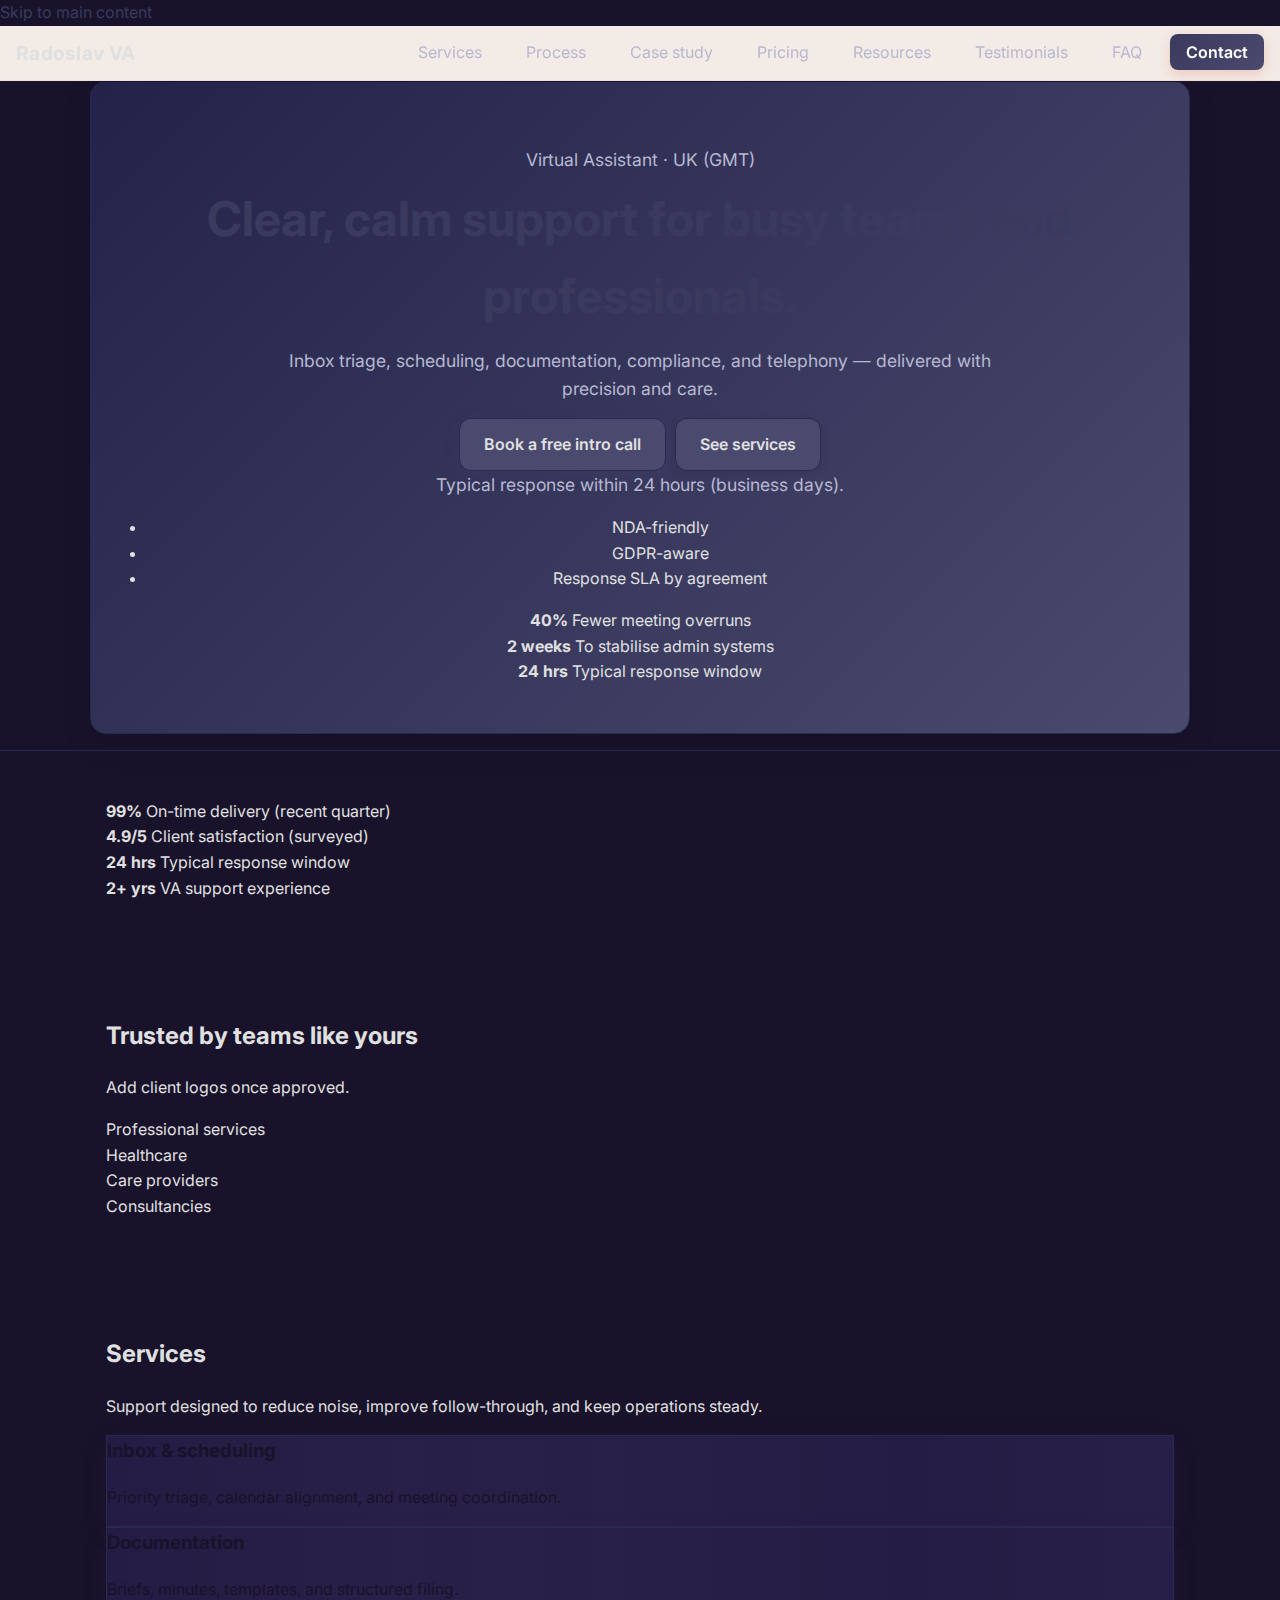
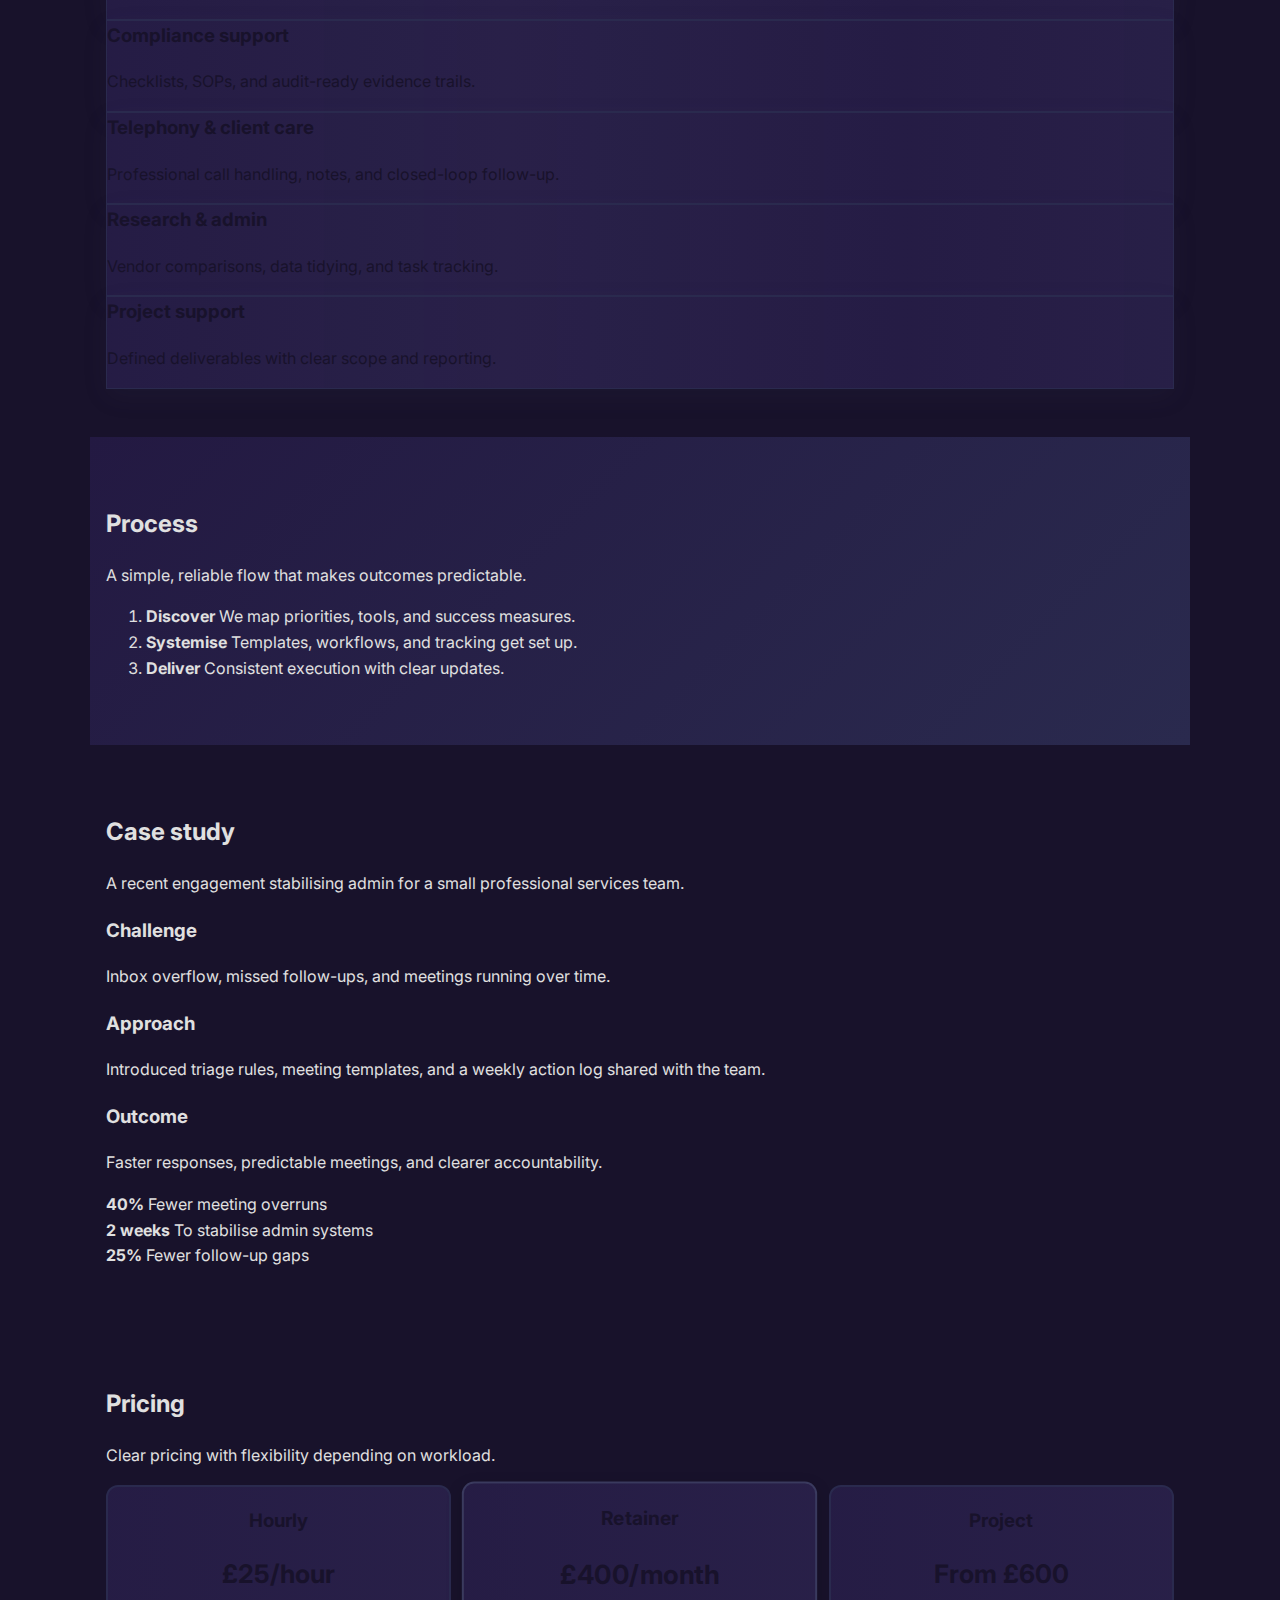
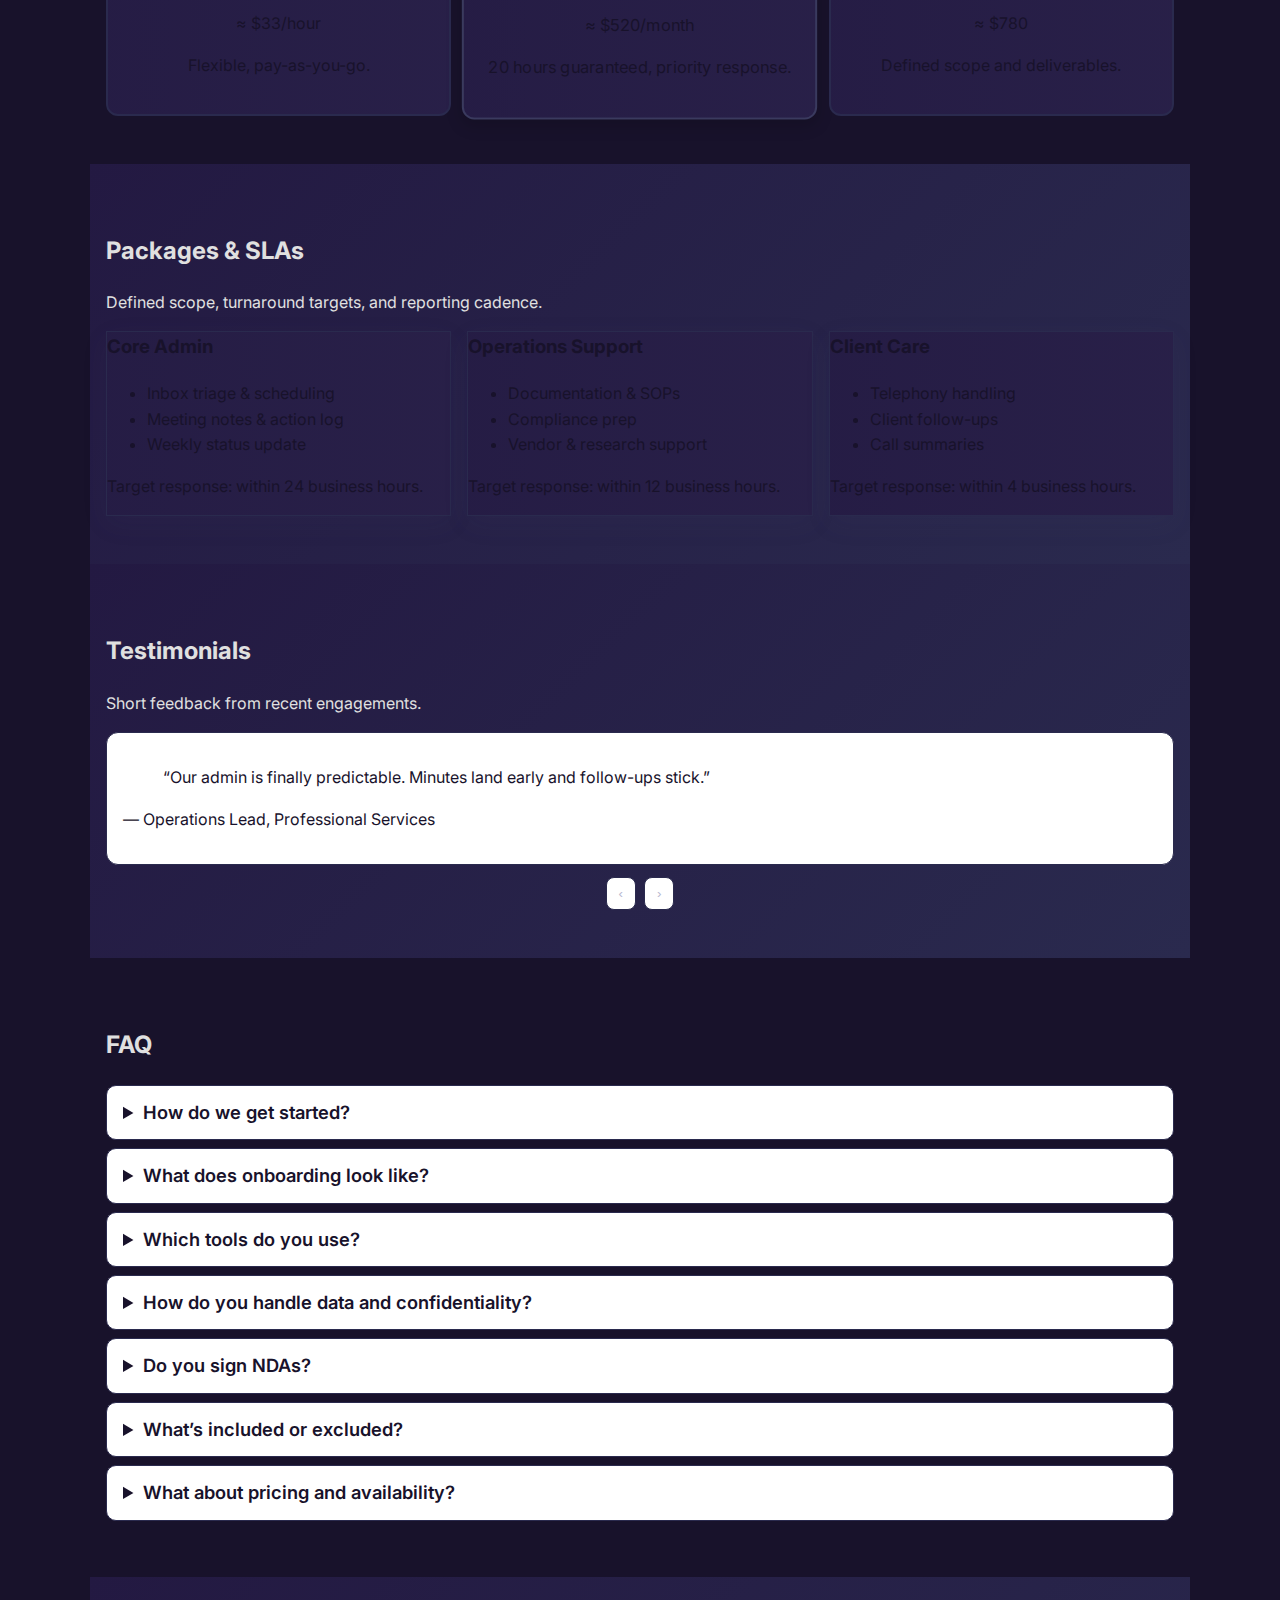
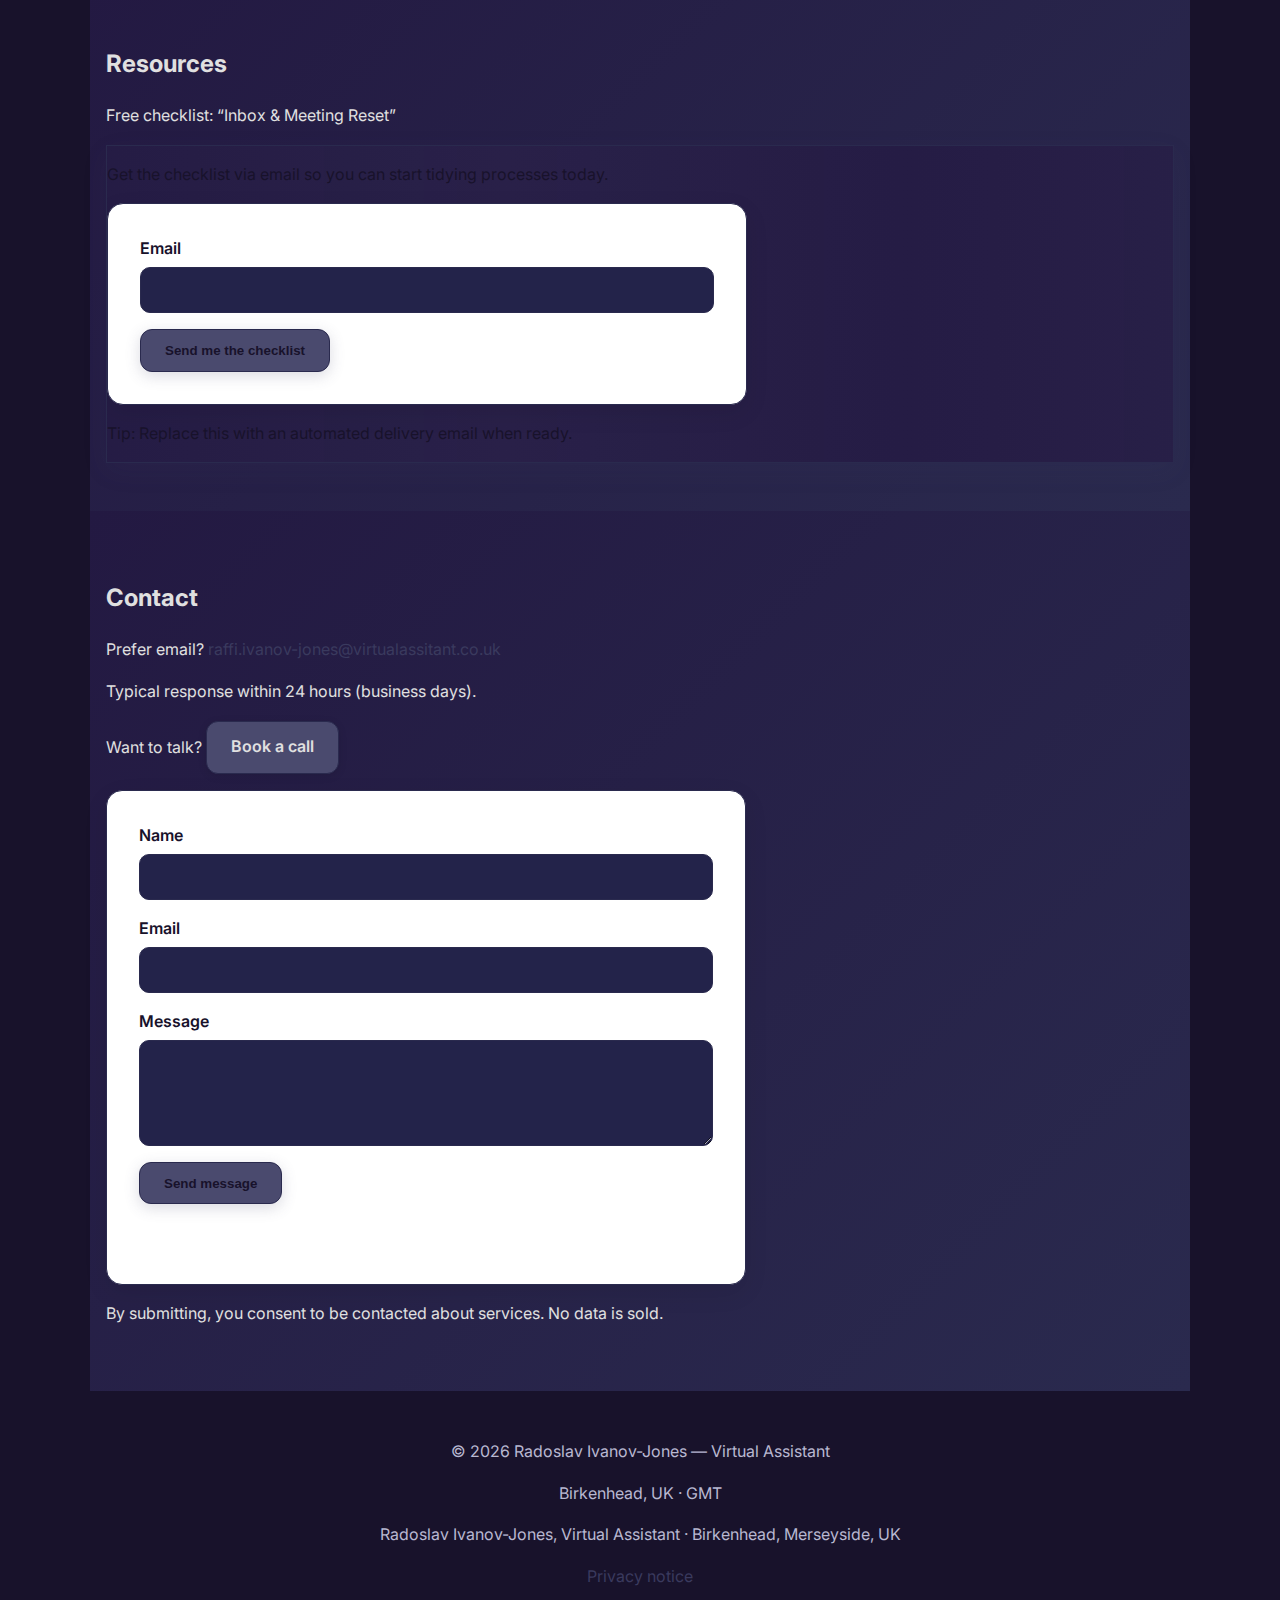
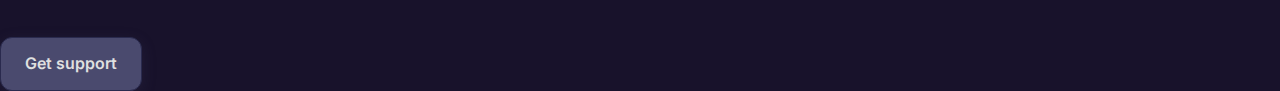
<file: index.html>
<!DOCTYPE html>
<html lang="en">
<head>
  <meta charset="UTF-8" />
  <meta name="viewport" content="width=device-width, initial-scale=1" />
  <title>Radoslav Ivanov-Jones — Virtual Assistant</title>
  <meta name="description" content="Virtual assistant offering administrative support, scheduling, documentation, compliance, and telephony expertise for small businesses and professionals." />
  <meta name="theme-color" content="#7c3aed" />
  <meta property="og:title" content="Radoslav Ivanov-Jones — Virtual Assistant" />
  <meta property="og:description" content="Reliable virtual assistant support for inbox, scheduling, documentation, compliance, and telephony." />
  <meta property="og:type" content="website" />
  <meta property="og:url" content="https://turmentora.github.io/raffi-va-site/" />
  <meta property="og:image" content="https://turmentora.github.io/raffi-va-site/og-image.svg" />
  <meta name="twitter:card" content="summary_large_image" />
  <meta name="twitter:title" content="Radoslav Ivanov-Jones — Virtual Assistant" />
  <meta name="twitter:description" content="Reliable virtual assistant support for inbox, scheduling, documentation, compliance, and telephony." />
  <meta name="twitter:image" content="https://turmentora.github.io/raffi-va-site/og-image.svg" />
  <link rel="canonical" href="https://turmentora.github.io/raffi-va-site/" />
  <link rel="icon" href="favicon.svg" type="image/svg+xml">
  <link rel="preconnect" href="https://fonts.googleapis.com">
  <link rel="preconnect" href="https://fonts.gstatic.com" crossorigin>
  <link href="https://fonts.googleapis.com/css2?family=Inter:wght@400;500;600;700&display=swap" rel="stylesheet">
  <link rel="stylesheet" href="styles.css" />
  <script type="application/ld+json">
    {
      "@context": "https://schema.org",
      "@type": "ProfessionalService",
      "name": "Radoslav Ivanov-Jones — Virtual Assistant",
      "url": "https://turmentora.github.io/raffi-va-site/",
      "image": "https://turmentora.github.io/raffi-va-site/og-image.svg",
      "email": "raffi.ivanov-jones@virtualassitant.co.uk",
      "areaServed": "GB",
      "address": {
        "@type": "PostalAddress",
        "addressLocality": "Birkenhead",
        "addressRegion": "Merseyside",
        "addressCountry": "GB"
      },
      "serviceType": [
        "Inbox & scheduling",
        "Documentation",
        "Compliance support",
        "Telephony & client care",
        "Research & admin",
        "Project support"
      ]
    }
  </script>
  <!-- Google tag (gtag.js) -->
<script async src="https://www.googletagmanager.com/gtag/js?id=G-CX1ML55YNX"></script>
<script>
  window.dataLayer = window.dataLayer || [];
  function gtag(){dataLayer.push(arguments);}
  gtag('js', new Date());
  gtag('config', 'G-CX1ML55YNX');
</script>
</head>
<body>
  <a class="skip-link" href="#main-content">Skip to main content</a>
  <header class="site-header" id="home">
    <nav class="nav" aria-label="Primary">
      <a class="logo" href="#home">Radoslav VA</a>
      <button class="nav-toggle" aria-label="Toggle menu" aria-expanded="false">☰</button>
      <ul class="nav-links">
        <li><a href="#services">Services</a></li>
        <li><a href="#process">Process</a></li>
        <li><a href="#case-study">Case study</a></li>
        <li><a href="#pricing">Pricing</a></li>
        <li><a href="#resources">Resources</a></li>
        <li><a href="#testimonials">Testimonials</a></li>
        <li><a href="#faq">FAQ</a></li>
        <li><a class="cta" href="#contact">Contact</a></li>
      </ul>
    </nav>

    <section class="hero">
      <div class="hero-content">
        <p class="eyebrow">Virtual Assistant · UK (GMT)</p>
        <h1>Clear, calm support for busy teams and professionals.</h1>
        <p class="lead">Inbox triage, scheduling, documentation, compliance, and telephony — delivered with precision and care.</p>
        <div class="hero-actions">
          <a class="btn primary" href="https://calendar.app.google/rwTrBnJSiLK8e8fJ7" target="_blank" rel="noopener" data-cta="intro-call">Book a free intro call</a>
          <a class="btn secondary" href="#services" data-cta="see-services">See services</a>
        </div>
        <p class="muted">Typical response within 24 hours (business days).</p>
        <ul class="trust">
          <li>NDA-friendly</li>
          <li>GDPR-aware</li>
          <li>Response SLA by agreement</li>
        </ul>
      </div>
      <div class="hero-card" aria-hidden="true">
        <div class="stat">
          <strong>40%</strong>
          <span>Fewer meeting overruns</span>
        </div>
        <div class="stat">
          <strong>2 weeks</strong>
          <span>To stabilise admin systems</span>
        </div>
        <div class="stat">
          <strong>24 hrs</strong>
          <span>Typical response window</span>
        </div>
      </div>
    </section>
  </header>

  <main id="main-content">
    <section class="section results-strip" aria-label="Highlights">
      <div class="results-grid">
        <div class="result-item">
          <strong>99%</strong>
          <span>On-time delivery (recent quarter)</span>
        </div>
        <div class="result-item">
          <strong>4.9/5</strong>
          <span>Client satisfaction (surveyed)</span>
        </div>
        <div class="result-item">
          <strong>24 hrs</strong>
          <span>Typical response window</span>
        </div>
        <div class="result-item">
          <strong>2+ yrs</strong>
          <span>VA support experience</span>
        </div>
      </div>
    </section>

    <section class="section trust-row" aria-label="Trusted by">
      <div class="section-head">
        <h2>Trusted by teams like yours</h2>
        <p class="muted">Add client logos once approved.</p>
      </div>
      <div class="trust-grid">
        <div class="trust-item">Professional services</div>
        <div class="trust-item">Healthcare</div>
        <div class="trust-item">Care providers</div>
        <div class="trust-item">Consultancies</div>
      </div>
    </section>

    <section id="services" class="section">
      <div class="section-head">
        <h2>Services</h2>
        <p class="muted">Support designed to reduce noise, improve follow-through, and keep operations steady.</p>
      </div>
      <div class="grid">
        <article class="card">
          <h3>Inbox & scheduling</h3>
          <p>Priority triage, calendar alignment, and meeting coordination.</p>
        </article>
        <article class="card">
          <h3>Documentation</h3>
          <p>Briefs, minutes, templates, and structured filing.</p>
        </article>
        <article class="card">
          <h3>Compliance support</h3>
          <p>Checklists, SOPs, and audit-ready evidence trails.</p>
        </article>
        <article class="card">
          <h3>Telephony & client care</h3>
          <p>Professional call handling, notes, and closed-loop follow-up.</p>
        </article>
        <article class="card">
          <h3>Research & admin</h3>
          <p>Vendor comparisons, data tidying, and task tracking.</p>
        </article>
        <article class="card">
          <h3>Project support</h3>
          <p>Defined deliverables with clear scope and reporting.</p>
        </article>
      </div>
    </section>

    <section id="process" class="section alt">
      <div class="section-head">
        <h2>Process</h2>
        <p class="muted">A simple, reliable flow that makes outcomes predictable.</p>
      </div>
      <ol class="steps">
        <li>
          <strong>Discover</strong>
          <span>We map priorities, tools, and success measures.</span>
        </li>
        <li>
          <strong>Systemise</strong>
          <span>Templates, workflows, and tracking get set up.</span>
        </li>
        <li>
          <strong>Deliver</strong>
          <span>Consistent execution with clear updates.</span>
        </li>
      </ol>
    </section>

    <section id="case-study" class="section case-study">
      <div class="section-head">
        <h2>Case study</h2>
        <p class="muted">A recent engagement stabilising admin for a small professional services team.</p>
      </div>
      <div class="case-card">
        <div>
          <h3>Challenge</h3>
          <p>Inbox overflow, missed follow-ups, and meetings running over time.</p>
          <h3>Approach</h3>
          <p>Introduced triage rules, meeting templates, and a weekly action log shared with the team.</p>
          <h3>Outcome</h3>
          <p>Faster responses, predictable meetings, and clearer accountability.</p>
        </div>
        <div class="case-metrics">
          <div>
            <strong>40%</strong>
            <span>Fewer meeting overruns</span>
          </div>
          <div>
            <strong>2 weeks</strong>
            <span>To stabilise admin systems</span>
          </div>
          <div>
            <strong>25%</strong>
            <span>Fewer follow-up gaps</span>
          </div>
        </div>
      </div>
    </section>

    <section id="pricing" class="section">
      <div class="section-head">
        <h2>Pricing</h2>
        <p class="muted">Clear pricing with flexibility depending on workload.</p>
      </div>
      <div class="pricing-grid">
        <article class="price-card" data-item-id="plan-hourly" data-item-name="Hourly Plan" data-item-category="Service Plan" data-item-price="25">
          <h3>Hourly</h3>
          <p class="price">£25/hour</p>
          <p class="price-alt">≈ $33/hour</p>
          <p class="muted">Flexible, pay-as-you-go.</p>
        </article>
        <article class="price-card featured" data-item-id="plan-retainer" data-item-name="Retainer Plan" data-item-category="Service Plan" data-item-price="400">
          <h3>Retainer</h3>
          <p class="price">£400/month</p>
          <p class="price-alt">≈ $520/month</p>
          <p class="muted">20 hours guaranteed, priority response.</p>
        </article>
        <article class="price-card" data-item-id="plan-project" data-item-name="Project Plan" data-item-category="Service Plan" data-item-price="600">
          <h3>Project</h3>
          <p class="price">From £600</p>
          <p class="price-alt">≈ $780</p>
          <p class="muted">Defined scope and deliverables.</p>
        </article>
      </div>
    </section>

    <section id="packages" class="section alt">
      <div class="section-head">
        <h2>Packages & SLAs</h2>
        <p class="muted">Defined scope, turnaround targets, and reporting cadence.</p>
      </div>
      <div class="cards">
        <article class="card">
          <h3>Core Admin</h3>
          <ul>
            <li>Inbox triage & scheduling</li>
            <li>Meeting notes & action log</li>
            <li>Weekly status update</li>
          </ul>
          <p class="muted">Target response: within 24 business hours.</p>
        </article>
        <article class="card">
          <h3>Operations Support</h3>
          <ul>
            <li>Documentation & SOPs</li>
            <li>Compliance prep</li>
            <li>Vendor & research support</li>
          </ul>
          <p class="muted">Target response: within 12 business hours.</p>
        </article>
        <article class="card">
          <h3>Client Care</h3>
          <ul>
            <li>Telephony handling</li>
            <li>Client follow-ups</li>
            <li>Call summaries</li>
          </ul>
          <p class="muted">Target response: within 4 business hours.</p>
        </article>
      </div>
    </section>

    <section id="testimonials" class="section alt">
      <div class="section-head">
        <h2>Testimonials</h2>
        <p class="muted">Short feedback from recent engagements.</p>
      </div>
      <div class="slider" aria-label="Client testimonials">
        <div class="slide active">
          <blockquote>“Our admin is finally predictable. Minutes land early and follow-ups stick.”</blockquote>
          <p class="author">— Operations Lead, Professional Services</p>
        </div>
        <div class="slide">
          <blockquote>“Calm, confident call handling and clear summaries we can act on.”</blockquote>
          <p class="author">— Practice Manager, Healthcare</p>
        </div>
        <div class="slide">
          <blockquote>“Compliance prep is now steady, not a scramble.”</blockquote>
          <p class="author">— Director, Care Provider</p>
        </div>
        <div class="slider-controls">
          <button class="prev" aria-label="Previous testimonial">‹</button>
          <button class="next" aria-label="Next testimonial">›</button>
        </div>
      </div>
    </section>

    <section id="faq" class="section">
      <div class="section-head">
        <h2>FAQ</h2>
      </div>
      <div class="accordion">
        <details>
          <summary>How do we get started?</summary>
          <p>A short intro call to confirm priorities, tools, and outcomes.</p>
        </details>
        <details>
          <summary>What does onboarding look like?</summary>
          <p>I set up a shared task list, agree response times, and confirm access to tools.</p>
        </details>
        <details>
          <summary>Which tools do you use?</summary>
          <p>Microsoft 365, Google Workspace, Teams, Slack, and light task boards.</p>
        </details>
        <details>
          <summary>How do you handle data and confidentiality?</summary>
          <p>NDA-friendly, GDPR-aware, and minimal access principle for client data.</p>
        </details>
        <details>
          <summary>Do you sign NDAs?</summary>
          <p>Yes. Confidentiality and responsible data handling are standard.</p>
        </details>
        <details>
          <summary>What’s included or excluded?</summary>
          <p>Clear scope is agreed in advance. Work outside scope is quoted first.</p>
        </details>
        <details>
          <summary>What about pricing and availability?</summary>
          <p>Pricing is fixed by plan. Availability is limited to keep quality high.</p>
        </details>
      </div>
    </section>

    <section id="resources" class="section alt">
      <div class="section-head">
        <h2>Resources</h2>
        <p class="muted">Free checklist: “Inbox & Meeting Reset”</p>
      </div>
      <div class="card">
        <p>Get the checklist via email so you can start tidying processes today.</p>
        <form action="https://formsubmit.co/raffi.ivanov-jones@virtualassitant.co.uk" method="POST" class="lead-form" aria-label="Checklist request">
          <div class="form-row">
            <label for="lead-email">Email</label>
            <input id="lead-email" name="email" type="email" required />
          </div>
          <input type="hidden" name="_subject" value="Checklist request: Inbox & Meeting Reset">
          <input type="hidden" name="_captcha" value="0">
          <input type="hidden" name="_template" value="table">
          <input type="hidden" name="_next" value="https://turmentora.github.io/raffi-va-site/thank-you.html">
          <button class="btn primary" type="submit" data-cta="lead-magnet">Send me the checklist</button>
        </form>
        <p class="muted">Tip: Replace this with an automated delivery email when ready.</p>
      </div>
    </section>

    <section id="contact" class="section alt">
      <div class="section-head">
        <h2>Contact</h2>
        <p class="muted">Prefer email? <a href="mailto:raffi.ivanov-jones@virtualassitant.co.uk">raffi.ivanov-jones@virtualassitant.co.uk</a></p>
        <p class="muted">Typical response within 24 hours (business days).</p>
        <p class="muted">Want to talk? <a href="https://calendar.app.google/rwTrBnJSiLK8e8fJ7" target="_blank" rel="noopener" class="btn secondary" data-cta="book-call">Book a call</a></p>
      </div>
      <form action="https://formsubmit.co/raffi.ivanov-jones@virtualassitant.co.uk" method="POST" id="contact-form" name="contact" aria-label="Contact form">
        <div class="form-row">
          <label for="name">Name</label>
          <input id="name" name="name" type="text" required />
        </div>
        <div class="form-row">
          <label for="email">Email</label>
          <input id="email" name="email" type="email" required />
        </div>
        <div class="form-row">
          <label for="message">Message</label>
          <textarea id="message" name="message" rows="5" required></textarea>
        </div>
        <input type="hidden" name="_captcha" value="0">
        <input type="hidden" name="_template" value="table">
        <input type="hidden" name="_next" value="https://turmentora.github.io/raffi-va-site/thank-you.html">
        <button class="btn primary" type="submit">Send message</button>
        <p class="form-status" role="status" aria-live="polite"></p>
      </form>
      <p class="privacy-note">By submitting, you consent to be contacted about services. No data is sold.</p>
    </section>
  </main>

  <footer class="site-footer">
    <p>© <span id="year"></span> Radoslav Ivanov-Jones — Virtual Assistant</p>
    <p class="meta">Birkenhead, UK · GMT</p>
    <p class="meta">Radoslav Ivanov-Jones, Virtual Assistant · Birkenhead, Merseyside, UK</p>
    <p class="meta"><a href="privacy.html">Privacy notice</a></p>
  </footer>

  <div class="sticky-cta" aria-label="Quick contact">
    <a class="btn primary" href="#contact" data-cta="sticky-contact">Get support</a>
  </div>

  <script src="script.js" defer></script>
</body>
</html>
</file>
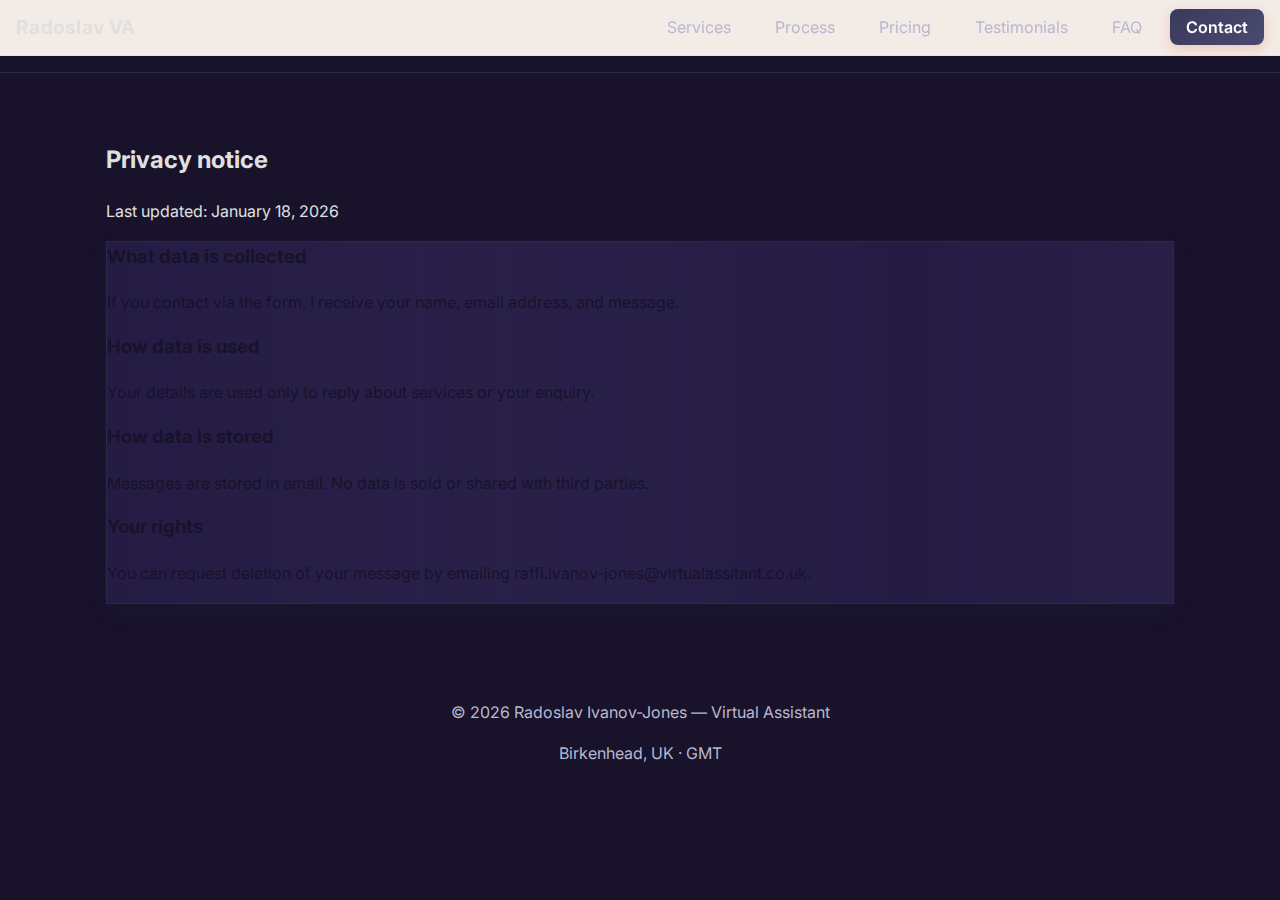
<file: privacy.html>
<!DOCTYPE html>
<html lang="en">
<head>
  <meta charset="UTF-8" />
  <meta name="viewport" content="width=device-width, initial-scale=1" />
  <title>Privacy Notice — Radoslav Ivanov-Jones</title>
  <meta name="description" content="Privacy notice for Radoslav Ivanov-Jones virtual assistant services." />
  <link rel="icon" href="favicon.svg" type="image/svg+xml">
  <link href="https://fonts.googleapis.com/css2?family=Inter:wght@400;500;600;700&display=swap" rel="stylesheet">
  <link rel="stylesheet" href="styles.css" />
</head>
<body>
  <header class="site-header" id="home">
    <nav class="nav" aria-label="Primary">
      <a class="logo" href="index.html#home">Radoslav VA</a>
      <button class="nav-toggle" aria-label="Toggle menu" aria-expanded="false">☰</button>
      <ul class="nav-links">
        <li><a href="index.html#services">Services</a></li>
        <li><a href="index.html#process">Process</a></li>
        <li><a href="index.html#pricing">Pricing</a></li>
        <li><a href="index.html#testimonials">Testimonials</a></li>
        <li><a href="index.html#faq">FAQ</a></li>
        <li><a class="cta" href="index.html#contact">Contact</a></li>
      </ul>
    </nav>
  </header>

  <main>
    <section class="section">
      <div class="section-head">
        <h2>Privacy notice</h2>
        <p class="muted">Last updated: January 18, 2026</p>
      </div>
      <div class="card">
        <h3>What data is collected</h3>
        <p>If you contact via the form, I receive your name, email address, and message.</p>
        <h3>How data is used</h3>
        <p>Your details are used only to reply about services or your enquiry.</p>
        <h3>How data is stored</h3>
        <p>Messages are stored in email. No data is sold or shared with third parties.</p>
        <h3>Your rights</h3>
        <p>You can request deletion of your message by emailing raffi.ivanov-jones@virtualassitant.co.uk.</p>
      </div>
    </section>
  </main>

  <footer class="site-footer">
    <p>© <span id="year"></span> Radoslav Ivanov-Jones — Virtual Assistant</p>
    <p class="meta">Birkenhead, UK · GMT</p>
  </footer>

  <script src="script.js"></script>
</body>
</html>
</file>
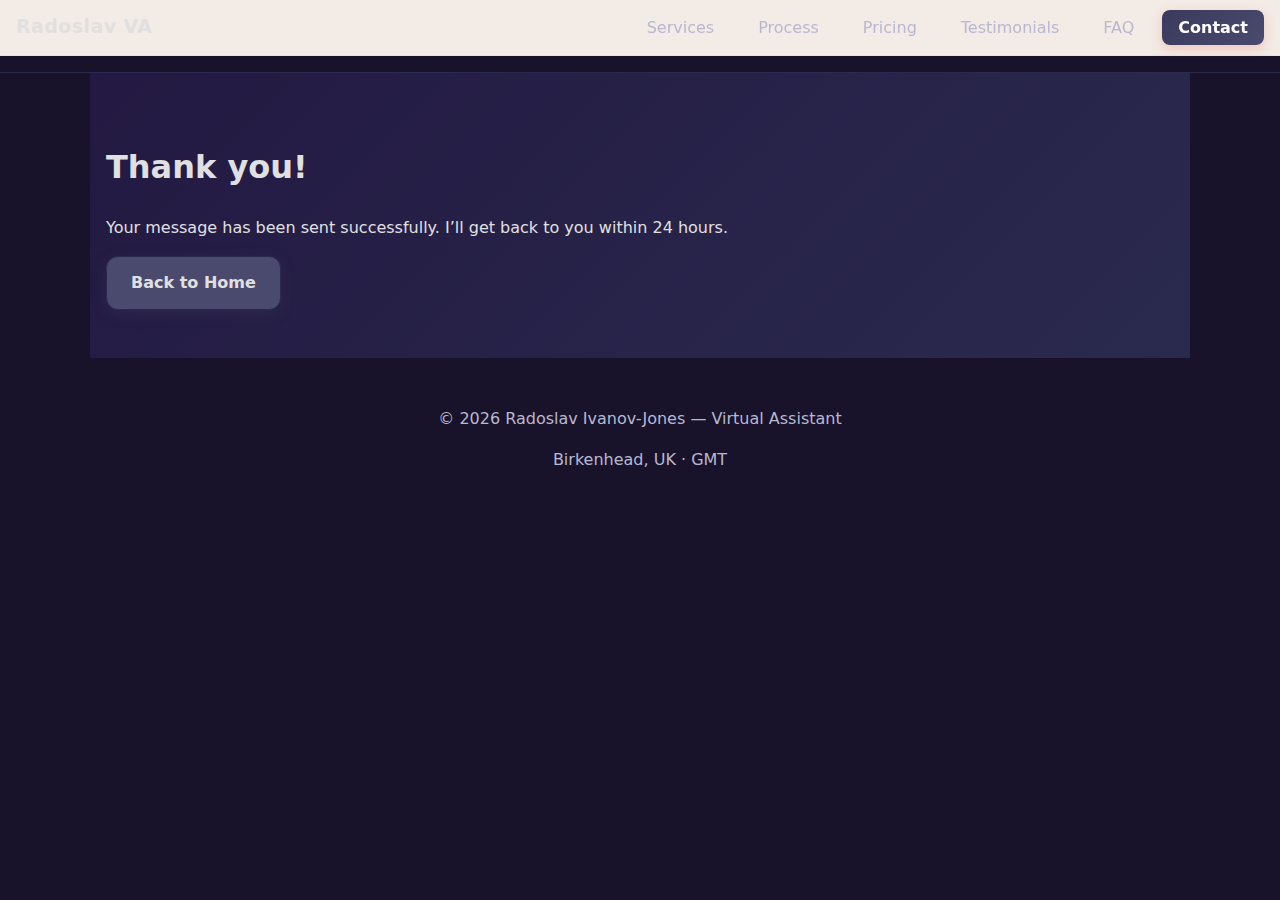
<file: thank-you.html>
<!DOCTYPE html>
<html lang="en">
<head>
  <meta charset="UTF-8">
  <meta name="viewport" content="width=device-width, initial-scale=1.0">
  <title>Thank You - Raffi Virtual Assistant</title>
  <link rel="stylesheet" href="styles.css">
  <!-- Google tag (gtag.js) -->
  <script async src="https://www.googletagmanager.com/gtag/js?id=G-CX1ML55YNX"></script>
  <script>
    window.dataLayer = window.dataLayer || [];
    function gtag(){dataLayer.push(arguments);}
    gtag('js', new Date());
    gtag('config', 'G-CX1ML55YNX');
  </script>
</head>
<body>
  <header class="site-header">
    <nav class="nav" aria-label="Primary">
      <a class="logo" href="index.html#home">Radoslav VA</a>
      <button class="nav-toggle" aria-label="Toggle menu" aria-expanded="false">☰</button>
      <ul class="nav-links">
        <li><a href="index.html#services">Services</a></li>
        <li><a href="index.html#process">Process</a></li>
        <li><a href="index.html#pricing">Pricing</a></li>
        <li><a href="index.html#testimonials">Testimonials</a></li>
        <li><a href="index.html#faq">FAQ</a></li>
        <li><a class="cta" href="index.html#contact">Contact</a></li>
      </ul>
    </nav>
  </header>

  <main>
    <section class="section alt">
      <h1>Thank you!</h1>
      <p>Your message has been sent successfully. I’ll get back to you within 24 hours.</p>
      <a href="index.html" class="btn primary">Back to Home</a>
    </section>
  </main>

  <footer class="site-footer">
    <p>© <span id="year"></span> Radoslav Ivanov-Jones — Virtual Assistant</p>
    <p class="meta">Birkenhead, UK · GMT</p>
  </footer>

  <script src="script.js"></script>
</body>
</html>
</file>
<file: styles.css>
:root {
  --bg: #18122B;
  --text: #e0e0e0;
  --muted: #b8b8d1;
  --accent: #3a3a5e;
  --accent-2: #4a4a6e;
  --surface: #23234a;
  --card: #231942;
  --border: #2a2a4e;
  --danger: #ff6b6b;
  --font: 'Inter', ui-sans-serif, system-ui, "Segoe UI", Roboto, Helvetica, Arial, sans-serif;
}

* { box-sizing: border-box; }
html, body { margin: 0; padding: 0; }
body {
  font-family: var(--font);
  background: var(--bg);
  color: var(--text);
  line-height: 1.6;
  animation: fadeIn 1.2s cubic-bezier(.77,0,.18,1);
}

/* Links */
a { color: var(--accent); text-decoration: none; transition: color 0.3s ease; }
a:hover { color: var(--accent-2); text-decoration: underline; }

/* Header & nav */
.site-header { padding-bottom: 1rem; border-bottom: 1px solid var(--border); }
.nav {
  display: flex; align-items: center; justify-content: space-between;
  padding: 0.75rem 1rem; position: sticky; top: 0; background: rgba(255, 248, 240, 0.95); backdrop-filter: blur(10px);
  border-bottom: 1px solid rgba(232, 203, 184, 0.3); z-index: 100;
}
.logo { font-weight: 700; letter-spacing: 0.3px; color: var(--text); font-size: 1.2rem; }
.nav-toggle { display: none; }
.nav-links { list-style: none; display: flex; gap: 0.75rem; margin: 0; padding: 0; }
.nav-links a {
  padding: 0.5rem 1rem;
  border-radius: 8px;
  transition:
    color 0.3s,
    background 0.3s,
    transform 0.3s;
  color: var(--muted);
}
.nav-links a:hover {
  color: var(--text);
  background: rgba(74,74,110,0.15);
  transform: scale(1.08);
}
.nav-links .cta {
  background: linear-gradient(135deg, var(--accent), var(--accent-2));
  color: #fff;
  font-weight: 600;
  box-shadow: 0 4px 12px rgba(224, 122, 95, 0.3);
}
.nav-links .cta:hover {
  background: linear-gradient(135deg, #d65a3f, #e8b86f);
  transform: translateY(-2px);
  box-shadow: 0 6px 20px rgba(224, 122, 95, 0.4);
}

/* Hero */
.hero {
  padding: 4rem 1rem 3rem; max-width: 1100px; margin: 0 auto; text-align: center;
  background: linear-gradient(135deg, var(--surface) 0%, var(--accent-2) 100%);
  color: var(--text);
  border-radius: 16px; border: 1px solid var(--border);
  box-shadow: 0 10px 30px rgba(0,0,0,0.1);
}
.hero h1 { font-size: clamp(2rem, 4vw, 3rem); margin: 0.4rem 0 0.8rem; color: var(--accent); font-weight: 700; }
.hero p { color: var(--muted); max-width: 720px; margin: 0 auto; font-size: 1.1rem; }
.meta { color: var(--muted); margin-top: 0.5rem; }
.availability {
  display: inline-block; padding: 0.25rem 0.6rem; background: #fde2d1; color: #9c3d23; border: 1px solid #f6c6a7; border-radius: 999px;
  font-size: 0.9rem;
  animation: pulse 2.5s infinite;
  background: var(--accent-2);
  color: #fff;
  border: 1px solid var(--accent);
}
.hero-actions { display: flex; gap: 0.6rem; justify-content: center; margin-top: 0.9rem; }

.btn { display: inline-block; padding: 0.8rem 1.5rem; border-radius: 12px; border: 1px solid var(--border); font-weight: 600; text-align: center; cursor: pointer; transition: all 0.3s ease; box-shadow: 0 2px 8px rgba(0,0,0,0.1); }
.btn.primary {
  animation: pulse 2.5s infinite;
  background: var(--accent-2);
  color: #e0e0e0;
  box-shadow: 0 4px 15px rgba(74,74,110,0.2);
}
.btn.primary:hover {
  background: var(--accent);
  transform: translateY(-2px) scale(1.05);
  box-shadow: 0 6px 20px rgba(74,74,110,0.3);
}
.btn.secondary { background: var(--accent-2); color: var(--text); }
.btn.primary:hover {
  background: linear-gradient(135deg, #3a6ea5, #7b68ee);
  transform: translateY(-2px) scale(1.05);
  box-shadow: 0 6px 20px rgba(74,144,226,0.4);
}
.btn.secondary:hover { background: #e6b566; transform: translateY(-2px); box-shadow: 0 4px 15px rgba(0,0,0,0.15); }

/* Sections */
.section {
  padding: 3rem 1rem; max-width: 1100px; margin: 0 auto;
  animation: slideUp 1s cubic-bezier(.77,0,.18,1) both;
}
.section.alt {
  background: linear-gradient(135deg, var(--card) 0%, #2a2a4e 100%);
}

/* Cards */
.cards { display: grid; grid-template-columns: repeat(auto-fit, minmax(240px, 1fr)); gap: 1rem; margin-top: 1rem; }
.card {
  background: var(--card);
  color: var(--text);
  border: 1px solid var(--border);
  box-shadow: 0 8px 25px rgba(74,74,110,0.08);
  transition: all 0.3s ease;
  animation: slideUp 1s cubic-bezier(.77,0,.18,1) both;
  position: relative;
  overflow: hidden;
}
.card::before {
  content: "";
  position: absolute;
  top: 0; left: 0; right: 0; bottom: 0;
  background: linear-gradient(90deg, rgba(58,58,94,0.1) 0%, rgba(74,74,110,0.15) 50%, rgba(58,58,94,0.1) 100%);
  background-size: 800px 100%;
  animation: shimmer 2.5s infinite linear;
  z-index: 0;
}
.card *, .price-card *, form * {
  position: relative;
  z-index: 1;
}
.card:hover { transform: translateY(-4px); box-shadow: 0 12px 30px rgba(0,0,0,0.12); }
.card h3 {
  margin-top: 0;
  color: var(--accent-2);
}
.outcomes { margin: 0.6rem 0 0; padding-left: 1rem; }

/* Experience timeline */
.timeline { display: grid; gap: 1rem; }
.timeline article {
  background: #fff; padding: 1rem; border: 1px solid var(--border); border-radius: 12px;
}
.bullets { margin: 0.6rem 0 0; padding-left: 1rem; }

/* Skills with filters */
.filters { display: flex; flex-wrap: wrap; gap: 0.5rem; margin: 0.6rem 0 1rem; }
.filter-btn {
  background: #fff; border: 1px solid var(--border); padding: 0.5rem 0.7rem; border-radius: 8px; cursor: pointer;
}
.filter-btn.active { background: var(--accent-2); }
.skill-grid { display: grid; grid-template-columns: repeat(auto-fit, minmax(220px, 1fr)); gap: 0.6rem; }
.skill {
  background: #fff; border: 1px solid var(--border); border-radius: 10px; padding: 0.6rem;
}

/* Slider */
.slider { position: relative; overflow: hidden; }
.slide { display: none; background: #fff; border: 1px solid var(--border); border-radius: 12px; padding: 1rem; }
.slide.active { display: block; }
.slider-controls { display: flex; gap: 0.5rem; justify-content: center; margin-top: 0.75rem; }
.slider-controls button {
  background: #fff; color: var(--text); border: 1px solid var(--border); border-radius: 8px; padding: 0.5rem 0.75rem; cursor: pointer;
  transition: background 0.3s, color 0.3s, transform 0.3s;
  color: var(--muted);
}
.slider-controls button:hover {
  background: var(--accent-2);
  color: #fff;
  transform: scale(1.1);
}

/* Accordion (FAQ) */
.accordion details {
  background: #fff; margin: 0.5rem 0; padding: 0.75rem 1rem; border-radius: 10px; border: 1px solid var(--border);
  transition: background 0.3s, color 0.3s, box-shadow 0.3s;
}
.accordion details[open] {
  background: var(--surface);
  color: var(--accent-2);
  box-shadow: 0 2px 8px rgba(74,74,110,0.15);
}
.accordion details summary {
  color: var(--text);
  font-weight: 600;
  font-size: 1.15rem;
  opacity: 1;
}

/* Form */
form {
  max-width: 640px; margin-top: 1rem; background: #fff; padding: 2rem; border-radius: 16px; border: 1px solid var(--border); box-shadow: 0 8px 25px rgba(0,0,0,0.08);
  animation: slideUp 1s cubic-bezier(.77,0,.18,1) both;
}
.form-row { display: grid; gap: 0.35rem; margin-bottom: 1rem; }
label { font-weight: 600; }
input, textarea {
  width: 100%; padding: 0.9rem; border-radius: 10px; border: 1px solid var(--border);
  background: var(--surface);
  color: var(--text);
  transition: all 0.3s ease;
}
input:focus, textarea:focus {
  border-color: var(--accent);
  box-shadow: 0 0 0 3px rgba(74,74,110,0.2);
}
.form-status { margin-top: 0.75rem; color: var(--muted); min-height: 1.25rem; }

/* Footer */
.site-footer { text-align: center; padding: 2rem 1rem; color: var(--muted); }

/* Responsive nav */
@media (max-width: 720px) {
  .nav-toggle { display: inline-block; background: #fff; color: var(--text); border: 1px solid var(--border); border-radius: 6px; padding: 0.4rem 0.55rem; }
  .nav-links { display: none; flex-direction: column; gap: 0.5rem; background: var(--surface); padding: 0.75rem; border-radius: 8px; position: absolute; right: 1rem; top: 3rem; border: 1px solid var(--border); }
  .nav-links.open { display: flex; }
}
/* Pricing section */
.pricing-grid {
  display: grid;
  grid-template-columns: repeat(auto-fit, minmax(260px, 1fr));
  gap: 1rem;
  margin-top: 1rem;
}

.price-card {
  background: var(--card);
  border: 2px solid var(--border);
  border-radius: 12px;
  padding: 1.2rem;
  text-align: center;
  transition: transform 0.2s ease, box-shadow 0.2s ease;
  animation: slideUp 0.8s cubic-bezier(.77,0,.18,1) both;
  position: relative;
  overflow: hidden;
}
.price-card::before {
  content: "";
  position: absolute;
  top: 0; left: 0; right: 0; bottom: 0;
  background: linear-gradient(90deg, rgba(58,58,94,0.1) 0%, rgba(74,74,110,0.15) 50%, rgba(58,58,94,0.1) 100%);
  background-size: 800px 100%;
  animation: shimmer 2.5s infinite linear;
  z-index: 0;
}
.price-card:hover {
  transform: translateY(-4px);
  box-shadow: 0 4px 12px rgba(0,0,0,0.1);
}

.price-card h3 {
  margin-top: 0;
  color: var(--accent-2);
}

.price-card .price {
  font-size: 1.6rem;
  font-weight: bold;
  margin: 0.5rem 0 1rem;
  color: var(--text);
}

.price-card ul {
  list-style: none;
  padding: 0;
  margin: 0 0 1rem;
}

.price-card ul li {
  margin: 0.4rem 0;
  color: var(--muted);
}

.price-card.featured {
  border-color: var(--accent);
  background: var(--card);
}

/* Animations */
@keyframes fadeIn {
  from { opacity: 0; transform: translateY(30px); }
  to { opacity: 1; transform: translateY(0); }
}
@keyframes slideUp {
  from { opacity: 0; transform: translateY(60px); }
  to { opacity: 1; transform: translateY(0); }
}
@keyframes pulse {
  0% { box-shadow: 0 0 0 0 var(--accent-2); }
  70% { box-shadow: 0 0 0 12px rgba(74,74,110,0); }
  100% { box-shadow: 0 0 0 0 var(--accent-2); }
}
@keyframes shimmer {
  0% { background-position: -400px 0; }
  100% { background-position: 400px 0; }
}

.card, .card *, .price-card, .price-card *, form, form *, .accordion details, .accordion details *, .slide, .slide * {
  color: #18122B !important;
}
</file>
